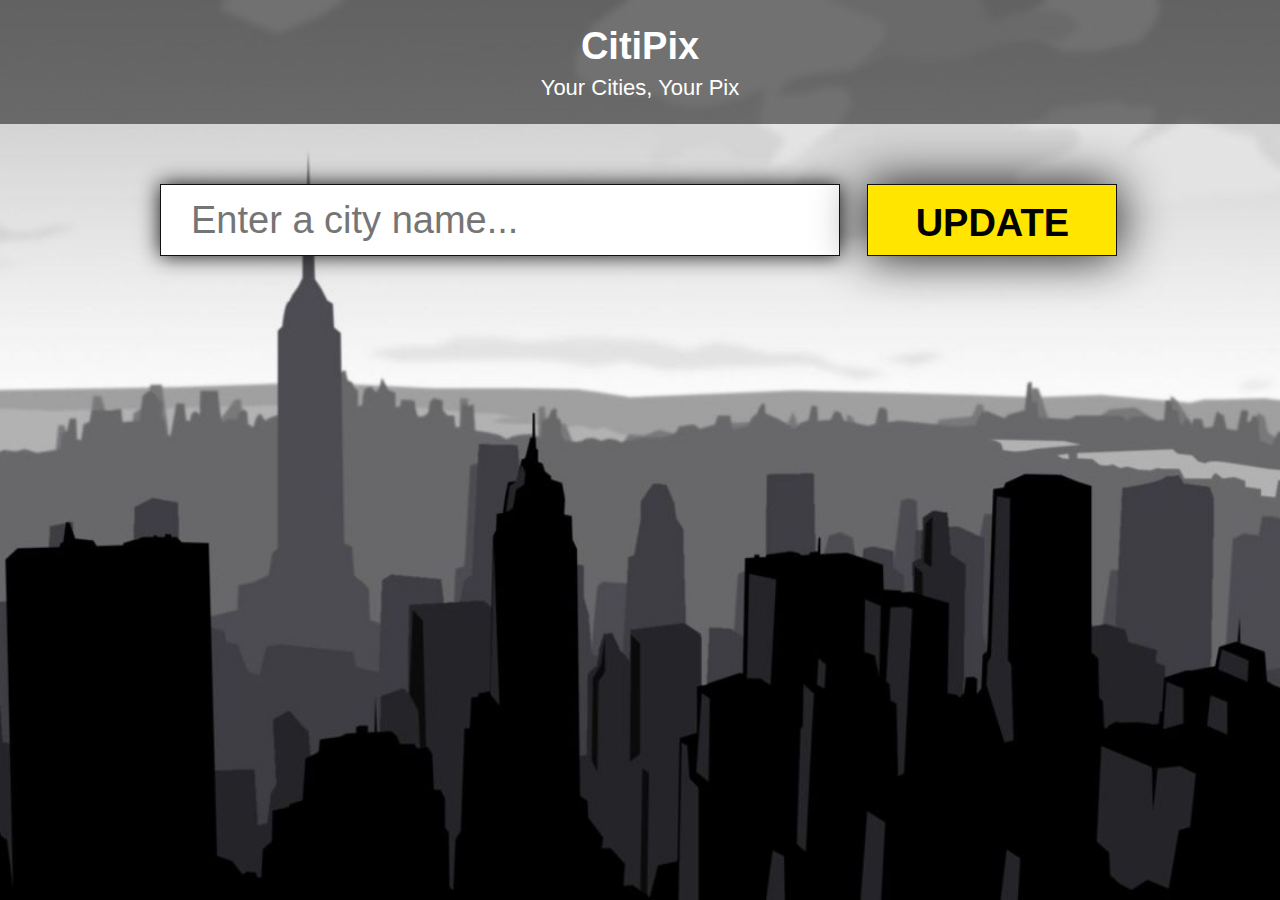
<file: city change/index.html>
<!DOCTYPE html>
<html lang="en">
	<head>
    	<meta charset="utf-8">
    	<meta name="description" content="Your description goes here">
    	<meta name="keywords" content="one, two, three">

		<title>City Background</title>

		<!-- external CSS link -->
		<link rel="stylesheet" href="css/reset.css">
		<link rel="stylesheet" href="css/style.css">

		<script src="https://code.jquery.com/jquery-3.1.1.min.js"></script>

	</head>
	<body>
		<header>
			<div class="title">
				<h1>CitiPix</h1>
				<p>Your Cities, Your Pix</p>
			</div>
		</header>
			<div class="container">
				<form>
					<input type="text" id="city-type" placeholder="Enter a city name...">
					<input type="submit" value="Update" id="submit-btn">
				</form>
			</div>

			

			<script src="index.js"></script>

	</body>
</html>
</file>
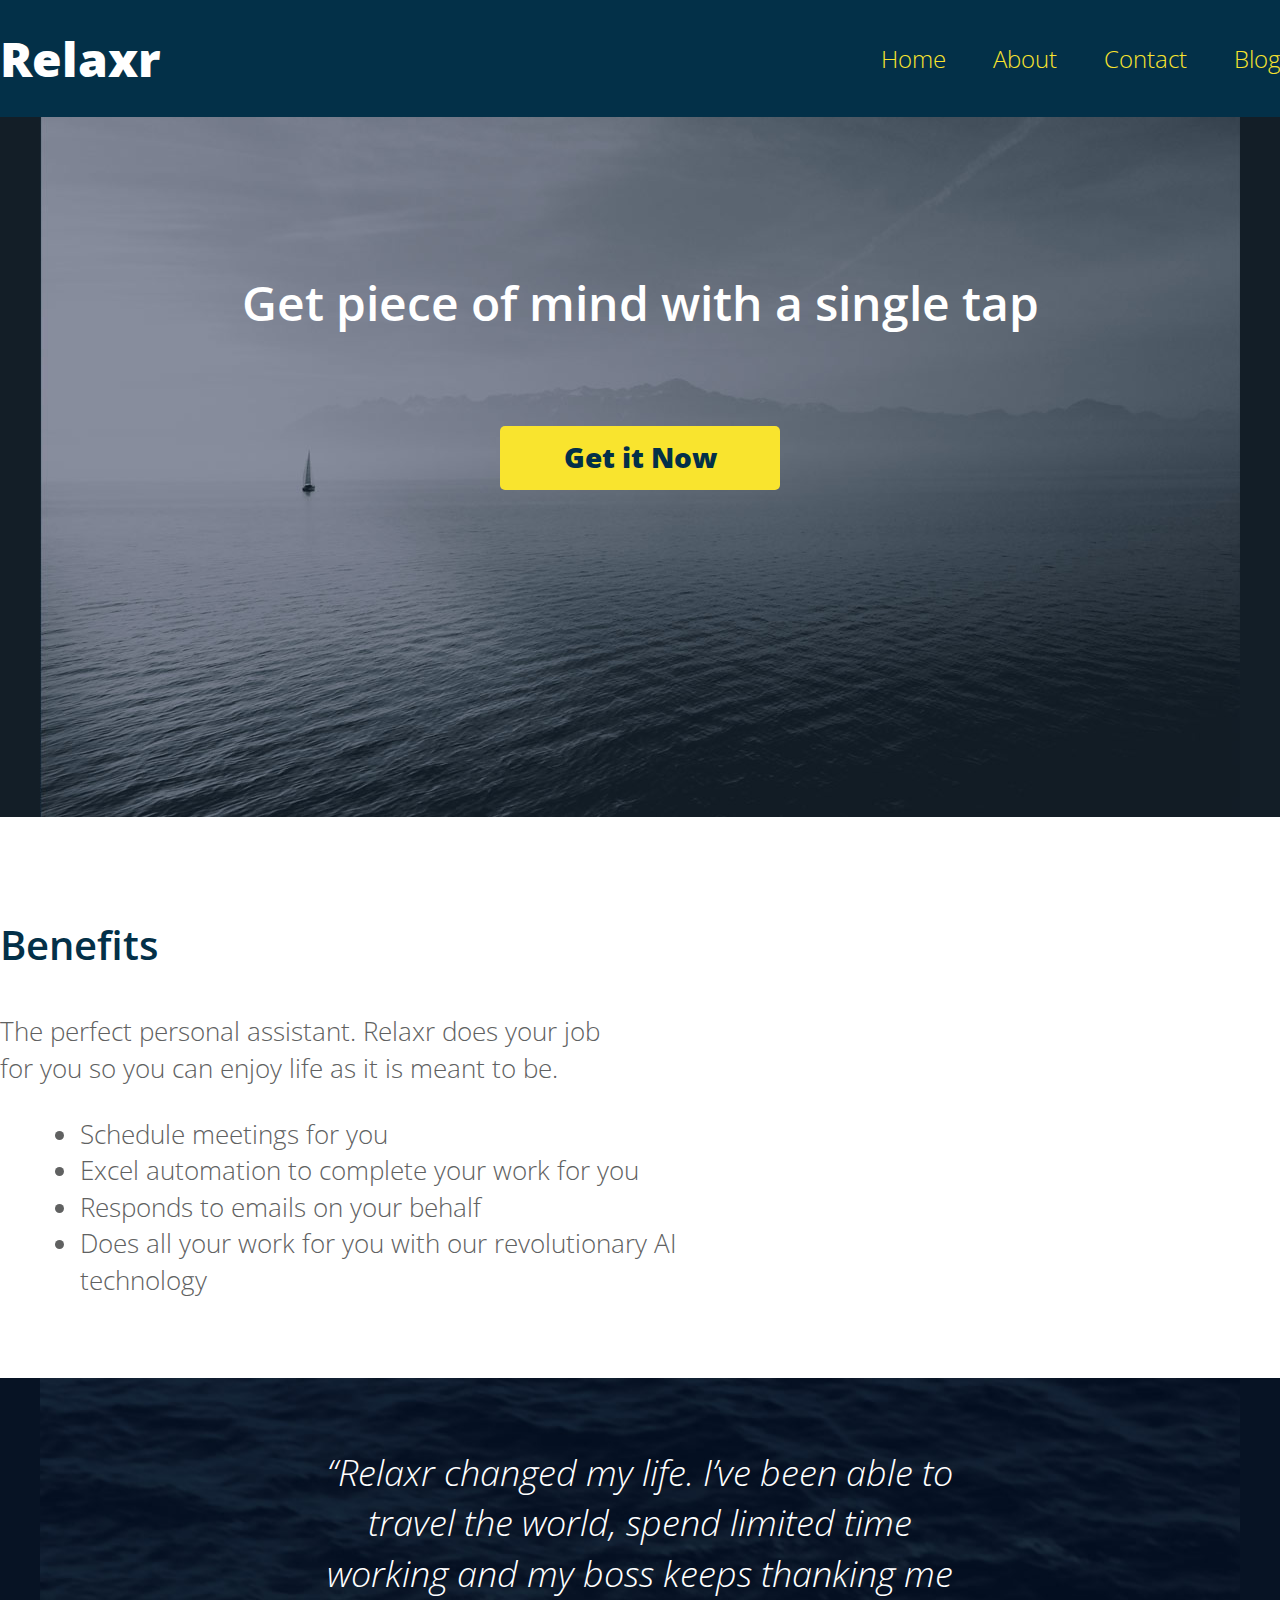
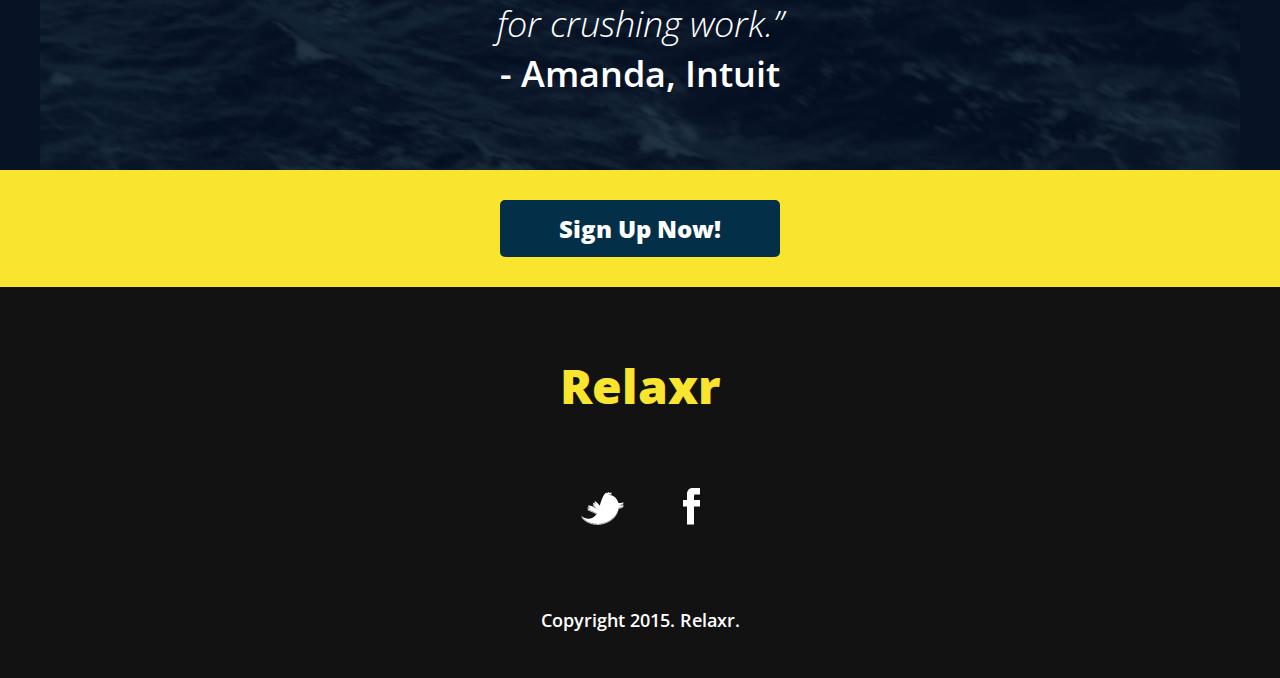
<file: multi screens/index.html>
<!DOCTYPE html>
<html lang="en">
	<head>
    	<meta charset="utf-8">
    	<meta name="description" content="The perfect personal assistant. Relaxr does your job for you so you can enjoy life as it is meant to be.">

		<title>Relaxr Landing Page</title>
		<link href='http://fonts.googleapis.com/css?family=Open+Sans:300italic,300,600,800' rel='stylesheet' type='text/css'>

		<!-- external CSS link -->
		<link rel="stylesheet" href="css/reset.css">
		<link rel="stylesheet" href="css/style.css">

	</head>
	<body>
		<header>
			<div class="container">
				<h1 class="logo">Relaxr</h1>
				<nav>
					<ul>
						<li><a href="index.html">Home</a></li>
						<li><a href="#">About</a></li>
						<li><a href="#">Contact</a></li>
						<li><a href="blog.html">Blog</a></li>
					</ul>
					<div class="hamburger">
                    <div class="line"></div>
                    <div class="line"></div>
                    <div class="line"></div>
                </div>
				</nav>
			</div>
			
		</header>
		<section id="hero">
			<div class="container">
				<h2>Get piece of mind with a single tap</h2>
				<a class="button yellow" href="#">Get it Now</a>
			</div>
		</section>
		<section id="benefits">
			<div class="container">
				<h3>Benefits</h3>
				<p>The perfect personal assistant. Relaxr does your job for you so you can enjoy life as it is meant to be.</p>
				<ul>
					<li>Schedule meetings for you</li>
					<li>Excel automation to complete your work for you</li>
					<li>Responds to emails on your behalf</li>
					<li>Does all your work for you with our revolutionary AI technology</li>
				</ul>
			</div>
		</section>
		<section id="testimonial">
			<div class="container">
				<blockquote>&ldquo;Relaxr changed my life. I&rsquo;ve been able to travel the world, spend limited time working and my boss keeps thanking me for crushing work.&rdquo;
				<span>- Amanda, Intuit</span></blockquote>
			</div>
		</section>
		<aside id="bottom-cta">
			<a class="button blue" href="#">Sign Up Now!</a>
		</aside>
		<footer>
			<h4 class="logo">Relaxr</h4>

			<ul>
				<li><a href="#"><img src="images/twitter.png" alt="Twitter logo"></a></li>
				<li><a href="#"><img src="images/facebook.png" alt="Facebook logo"></a></li>
			</ul>

			<p class="copyright">Copyright 2015. Relaxr.</p>
		</footer>
	</body>
</html>
</file>
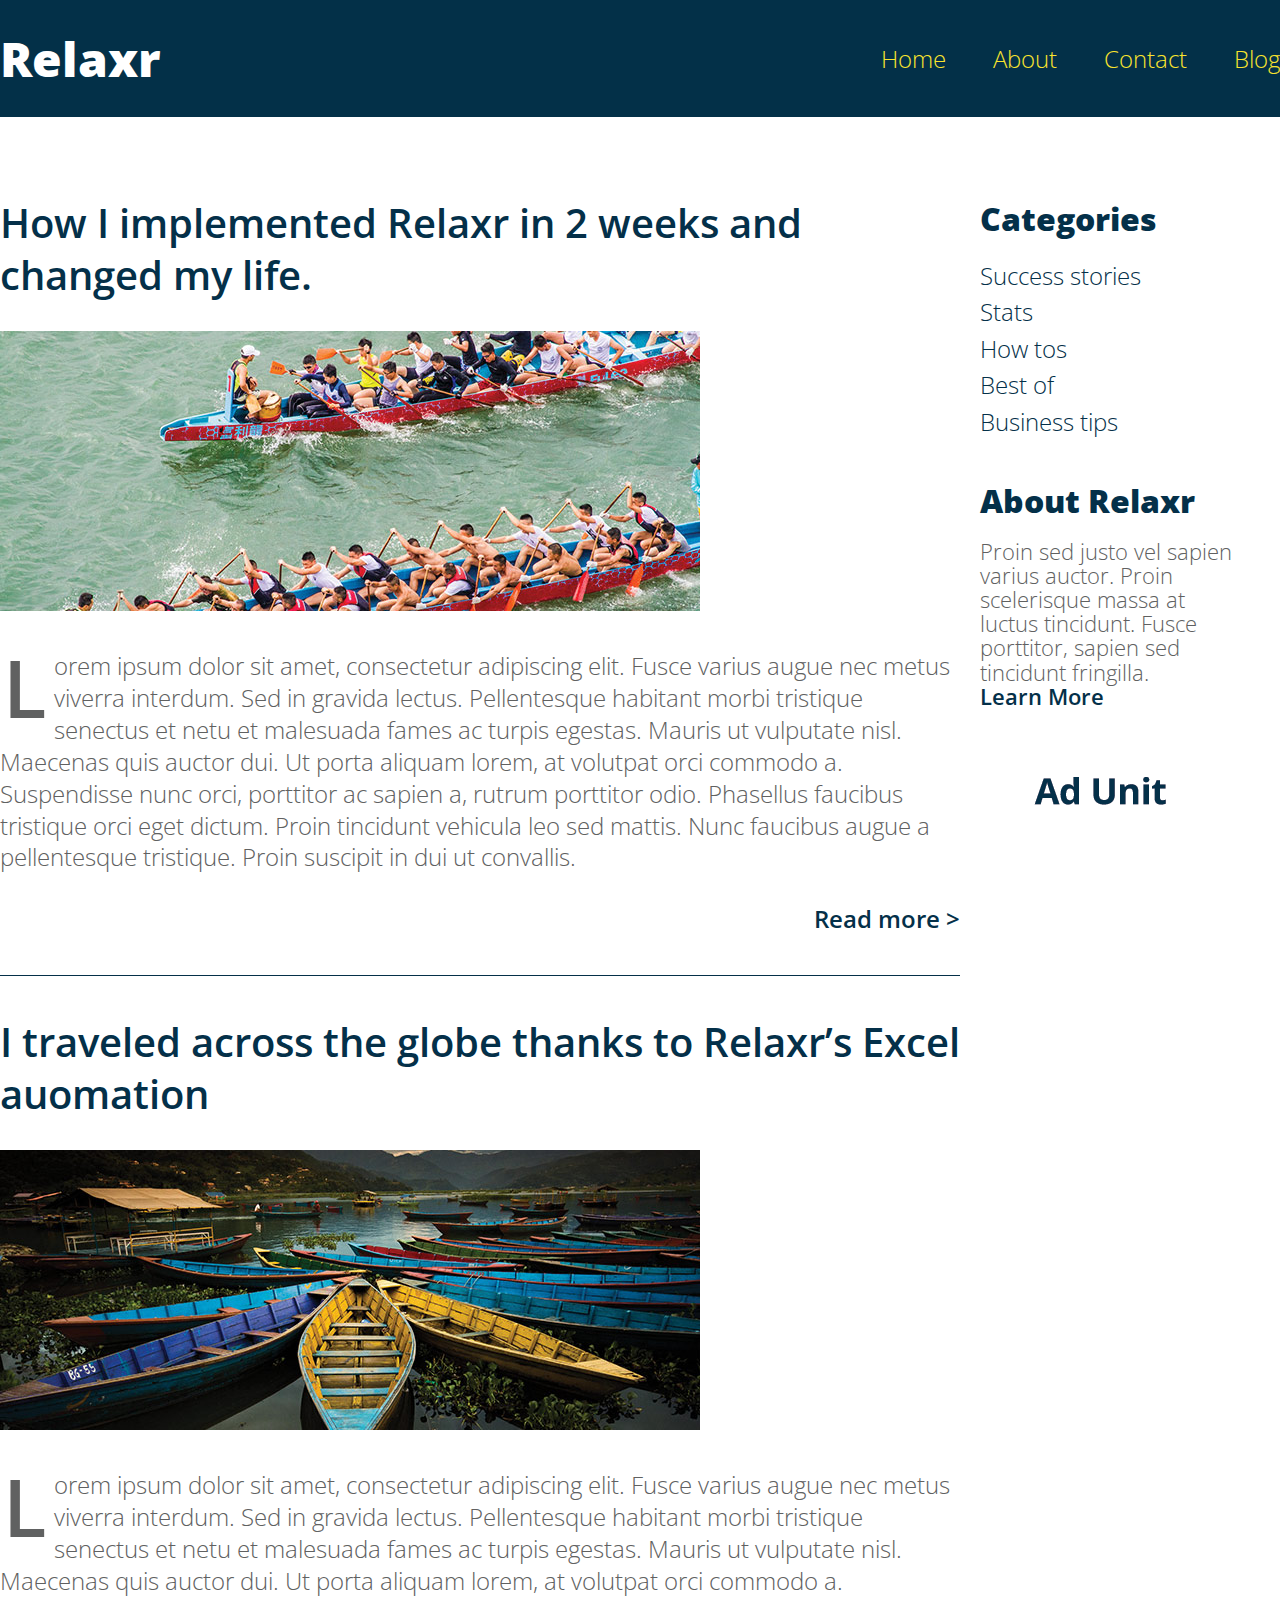
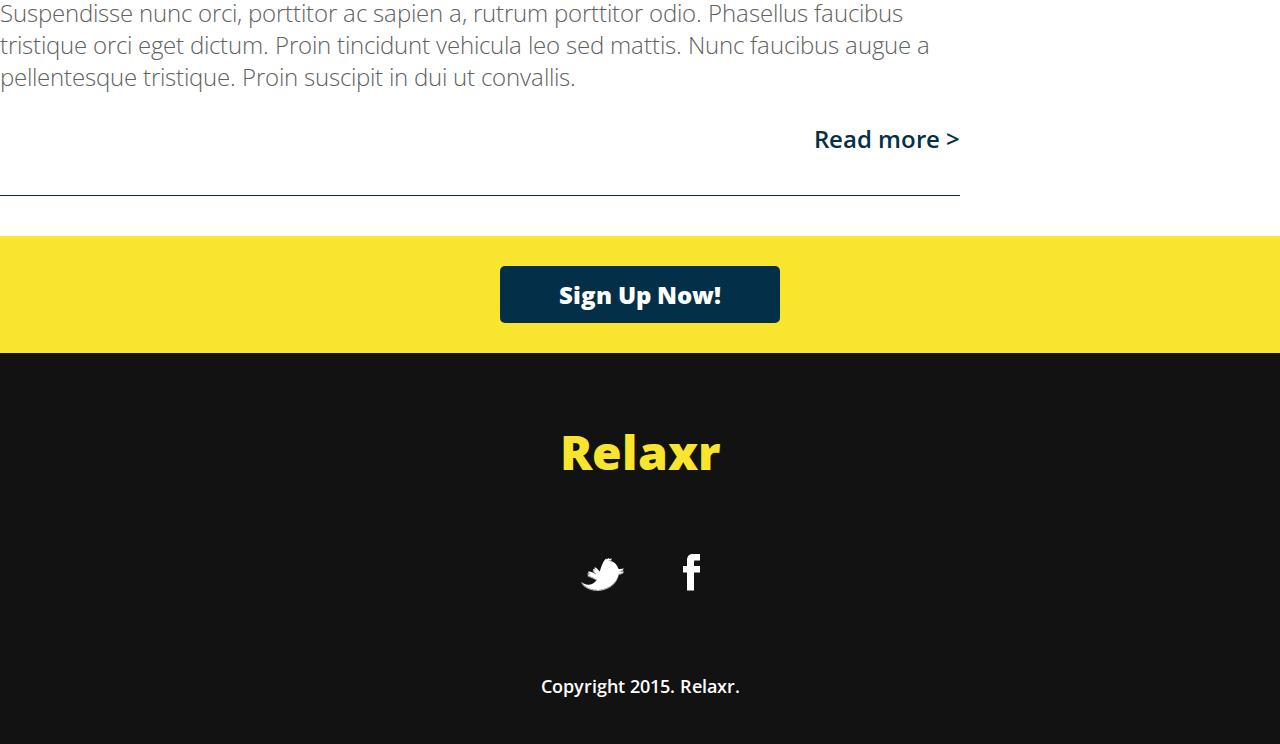
<file: multi screens/blog.html>
<!DOCTYPE html>
<html lang="en">
	<head>
    	<meta charset="utf-8">
    	<meta name="description" content="The perfect personal assistant. Relaxr does your job for you so you can enjoy life as it is meant to be.">

		<title>Relaxr Blog</title>
		<link href='http://fonts.googleapis.com/css?family=Open+Sans:300italic,300,600,800' rel='stylesheet' type='text/css'>

		<!-- external CSS link -->
		<link rel="stylesheet" href="css/reset.css">
		<link rel="stylesheet" href="css/style.css">

	</head>
	<body>
		<header>
			<div class="container">
				<h1 class="logo">Relaxr</h1>
				<nav>
					<ul>
						<li><a href="index.html">Home</a></li>
						<li><a href="#">About</a></li>
						<li><a href="#">Contact</a></li>
						<li><a href="blog.html">Blog</a></li>
					</ul>
				</nav>
			</div>
		</header>
		<section id="main">
			<div class="container">
				<section id="posts">
					<article class="post">
						<h2><a href="#">How I implemented Relaxr in 2 weeks and changed my life.</a></h2>
						<img src="images/blog_photo1.jpg" alt="Crew Meet">
						<p>Lorem ipsum dolor sit amet, consectetur adipiscing elit. Fusce varius augue nec metus viverra interdum. Sed in gravida lectus. Pellentesque habitant morbi tristique senectus et netu et malesuada fames ac turpis egestas. Mauris ut vulputate nisl.  Maecenas quis auctor dui. Ut porta aliquam lorem, at volutpat orci commodo a. Suspendisse nunc orci, porttitor ac sapien a, rutrum porttitor odio. Phasellus faucibus tristique orci eget dictum. Proin tincidunt vehicula leo sed mattis. Nunc faucibus augue a pellentesque tristique. Proin suscipit in dui ut convallis.</p>

						<p class="readmore"><a href="#">Read more &gt;</a></p>
					</article>
					<article class="post">
						<h2><a href="#">I traveled across the globe thanks to Relaxr’s Excel auomation</a></h2>
						<img src="images/blog_photo2.jpg" alt="Canoes">
						<p>Lorem ipsum dolor sit amet, consectetur adipiscing elit. Fusce varius augue nec metus viverra interdum. Sed in gravida lectus. Pellentesque habitant morbi tristique senectus et netu et malesuada fames ac turpis egestas. Mauris ut vulputate nisl.  Maecenas quis auctor dui. Ut porta aliquam lorem, at volutpat orci commodo a. Suspendisse nunc orci, porttitor ac sapien a, rutrum porttitor odio. Phasellus faucibus tristique orci eget dictum. Proin tincidunt vehicula leo sed mattis. Nunc faucibus augue a pellentesque tristique. Proin suscipit in dui ut convallis.</p>

						<p class="readmore"><a href="#">Read more &gt;</a></p>
					</article>
				</section><!--
			--><aside id="sidebar">
					<h3>Categories</h3>
					<ul>
						<li><a href="#">Success stories</a></li>
						<li><a href="#">Stats</a></li>
						<li><a href="#">How tos</a></li>
						<li><a href="#">Best of</a></li>
						<li><a href="#">Business tips</a></li>
					</ul>
					<h3>About Relaxr</h3>
					<p>Proin sed justo vel sapien varius auctor. Proin scelerisque massa at luctus tincidunt. Fusce porttitor, sapien sed tincidunt fringilla.<br>
					<a href="">Learn More</a></p>
					<img src="images/ad-unit.png" alt="Ad Unit">
				</aside>
			</div>
		</section>

		<aside id="bottom-cta">
			<a class="button blue" href="#">Sign Up Now!</a>
		</aside>
		<footer>
			<h4 class="logo">Relaxr</h4>

			<ul>
				<li><a href="#"><img src="images/twitter.png" alt="Twitter logo"></a></li>
				<li><a href="#"><img src="images/facebook.png" alt="Facebook logo"></a></li>
			</ul>

			<p class="copyright">Copyright 2015. Relaxr.</p>
		</footer>
	</body>
</html>
</file>
<file: city change/css/style.css>
/*
Project Name: Blank Template
Client: Your Client
Author: Your Name
Developer @GA in NYC
*/


/******************************************
/* SETUP
/*******************************************/

/* Box Model Hack */
* {
     -moz-box-sizing: border-box; /* Firexfox */
     -webkit-box-sizing: border-box; /* Safari/Chrome/iOS/Android */
     box-sizing: border-box; /* IE */
}

/* Clear fix hack */
.clearfix:after {
     content: ".";
     display: block;
     clear: both;
     visibility: hidden;
     line-height: 0;
     height: 0;
}

.clear {
	clear: both;
}

.alignright {
	float: right;
	padding: 0 0 10px 10px; /* note the padding around a right floated image */
}

.alignleft {
	float: left;
	padding: 0 10px 10px 0; /* note the padding around a left floated image */
}

/******************************************
/* BASE STYLES
/*******************************************/

body {
  color: #000;
  font-size: 12px;
  line-height: 1.4;
  font-family: Helvetica, Arial, sans-serif;
  background: url(../images/citipix_skyline.jpg) no-repeat center center fixed;
  -webkit-background-size: cover;
  -moz-background-size: cover;
  -o-background-size: cover;
  background-size: cover;
}


/******************************************
/* LAYOUT
/*******************************************/

/* Center the container */
.container {
	width: 960px;
	margin: auto;
  padding-top: 5em;
}

header {
  background: rgba(0,0,0, .5);
  padding: 20px 0;
}

.title {
  text-align: center;
  color: #fff;
  font-size: 38px;
  font-weight: bold;
  font-family: helvetica, arial, sans-serif;
}

.title p {
  font-size: 22px;
  font-weight: normal
}

#city-type {
  color: #6b6b6c;
  font-size: 38px;
  background: #fff;
  border: 1px solid #111;
  padding: 0px 30px;
  display: inline-block;
  width: 680px;
  margin-right: 24px;
  font-family: helvetica, arial, sans-serif;
  height: 72px;
  line-height: 74px;
  vertical-align: middle;
  box-shadow: #111 0 0 20px;
}
#submit-btn {
  background: #ffe500;
  color: #000;
  font-size: 38px;
  font-weight: bold;
  text-transform: uppercase;
  border: 1px solid #111;
  text-align: center;
  display: inline-block;
  width: 250px;
  height: 72px;
  line-height: 74px;
  vertical-align: middle;
  box-shadow: #111 0 0 50px;
  font-family: helvetica, arial, sans-serif;
  cursor: pointer;
}
#submit-btn:hover {
  background: #fff600;
}

.nyc {
  background-image: url(../images/nyc.jpg)
}
.sf {
  background-image: url(../images/sf.jpg)
}
.la {
  background-image: url(../images/la.jpg)
}
.austin {
  background-image: url(../images/austin.jpg)
}
.sydney {
  background-image: url(../images/sydney.jpg)
}

/******************************************
/* ADDITIONAL STYLES
/*******************************************/
</file>
<file: multi screens/css/style.css>
/*
Project Name: Blank Template
Client: Your Client
Author: Your Name
Developer @GA in NYC
*/


/******************************************
/* SETUP
/*******************************************/

/* Box Model Hack */
* {
  -moz-box-sizing: border-box; /* Firexfox */
  -webkit-box-sizing: border-box; /* Safari/Chrome/iOS/Android */
  box-sizing: border-box; /* IE */
}

/* Clear fix hack */
.clearfix:after {
  content: ".";
  display: block;
  clear: both;
  visibility: hidden;
  line-height: 0;
  height: 0;
}

.clear {
  clear: both;
}

.alignright {
  float: right;
  padding: 0 0 10px 10px; /* note the padding around a right floated image */
}

.alignleft {
  float: left;
  padding: 0 10px 10px 0; /* note the padding around a left floated image */
}

/******************************************
/* BASE STYLES
/*******************************************/

body {
  color: #f0efef;
  font-size: 26px;
  line-height: 1.4;
  color: #606161;
  font-family: 'Open Sans', Helvetica, Arial, sans-serif;
  font-weight: 300;
}
a {
  text-decoration: none;
}


/******************************************
/* LAYOUT
/*******************************************/

/* Center the container */
.container {
  width: 100%;
  margin: 0 auto;
}
.logo {
  font-size: 48px;
  font-weight: 800;
}

header {
  background: #033048;
  padding: 25px 0;
  overflow: hidden;
}
header .logo {
  color: #fff;
  float: left;
}

header nav {
  float: right;
  margin-top: 15px;
}
header nav ul li {
  display: inline-block;
  margin: 0 0 0 40px;
  font-size: 24px;
}
header nav ul li a {
  color: #f9e42e;
}

#hero {
  height: 700px;
  background: url(../images/header_bg.jpg) no-repeat top center #131e27;
  padding-top: 32px;
}

#hero .logo {
  color: #fff;
}
#hero h2 {
  font-size: 48px;
  text-align: center;
  color: #fff;
  margin: 120px 0 90px;
  font-weight: 600;
}
.button {
  border-radius: 5px;
  font-weight: 800;
  padding: 12px 0;
  width: 280px;
  font-size: 28px;
  text-align: center;
  display: block;
  margin: 0 auto;
}
.yellow {
  background: #f9e42e;
  color: #033048;
}
.blue {
  background: #033048;
  color: #fff;
  font-size: 24px;
}
#benefits {
  padding: 100px 0 80px;
}
h3 {
  color: #033048;
  font-size: 40px;
  font-weight: 600;
  margin-bottom: 40px;
}
#benefits p, #benefits ul {
  width: 600px;
}
#benefits ul {
  list-style: disc;
  margin: 30px 0 0 80px;
}
#testimonial {
  background: url(../images/testimonial_bg.jpg) no-repeat top center #071324;
  padding: 70px 0 70px;
  color: #fff;
}
blockquote {
  font-size: 36px;
  font-weight: 300;
  font-style: italic;
  text-align: center;
  width: 50%;
  margin: 0 auto;
}
blockquote span {
  font-weight: 600;
  display: block;
  font-style: normal;
}
#main {
  margin-top: 80px;
}
#posts {
  width: 75%;
  display: inline-block;
  margin-right: 20px;
  vertical-align: top;
}
#sidebar {
  width: 20%;
  display: inline-block;
  vertical-align: top;
}
.post {
  border-bottom: 1px solid #043049;
  padding-bottom: 40px;
  margin-bottom: 40px;
}
.post h2 {
  font-weight: 600;
  font-size: 40px;
  line-height: 1.3;
  margin-bottom: 30px;
}
.post h2 a {
  color: #043049;
}

.post img {
  margin-bottom: 30px;
}
.post p {
  font-size: 24px;
  line-height: 1.333;
  color: #606161;
}
.post p:first-of-type:first-letter {
  float: left;
  font-size: 80px;
  line-height: 65px;
  padding-top: 4px;
  padding-right: 8px;
  padding-left: 3px;
  font-weight: 600;
}
.readmore {
  text-align: right;
  margin-top: 30px;
}
.readmore a {
  color: #043049;
  font-weight: 600;
}

/*.button {
  border-radius: 5px;
  font-weight: 800;
  padding: 12px 0;
  width: 280px;
  font-size: 28px;
  text-align: center;
  display: block;
  margin: 0 auto;
}
.yellow {
  background: #f9e42e;
  color: #033048;
}
.blue {
  background: #033048;
  color: #fff;
  font-size: 24px;
}*/

#sidebar h3 {
  font-size: 32px;
  font-weight: 800;
  margin-bottom: 15px;
  color: #043049;
}
#sidebar ul {
  margin-bottom: 40px;
}
#sidebar ul li a {
  color: #043049;
  font-size: 24px;
}
#sidebar p {
  font-size: 22px;
  line-height: 1.1;
  margin-bottom: 40px;
}
#sidebar p a {
  color: #043049;
  font-weight: 600;
}

#bottom-cta {
  background: #f9e42e;
  padding: 30px;
  text-align: center;
}

footer {
  background: #121212;
  padding: 65px 0 45px;
  text-align: center;
}
footer .logo {
  color: #f9e42e;
  margin-bottom: 68px;
}
footer ul li {
  display: inline-block;
  list-style: none;
  margin: 0 26px 75px;
}
footer p {
  font-size: 18px;
  color: #fff;
  font-weight: 600;
}

@media screen and (min-width:1055px){
    .hamburger{
        display:none;
    }
}
@media screen and (min-width: 960px) and (max-width:1055px){
    h1{
        font-size: 1.5em;
    }
    nav ul{
    }
    .hamburger{
        display:none;
    }
}
@media screen and (max-width:768px){
    body{
        color:red;
    }
    nav{
        display:show;
    }
    nav li{
        clear:both;
        display:block;
        width:100%;
    }
    .hamburger{
        display:show;
    }
    .banner{
        width:100%;
    }
    .tout{
        width:100%;
    }
    #sidebar {
  width: 100%;
  display: inline-block;
  vertical-align: top;
  }
}
</file>
